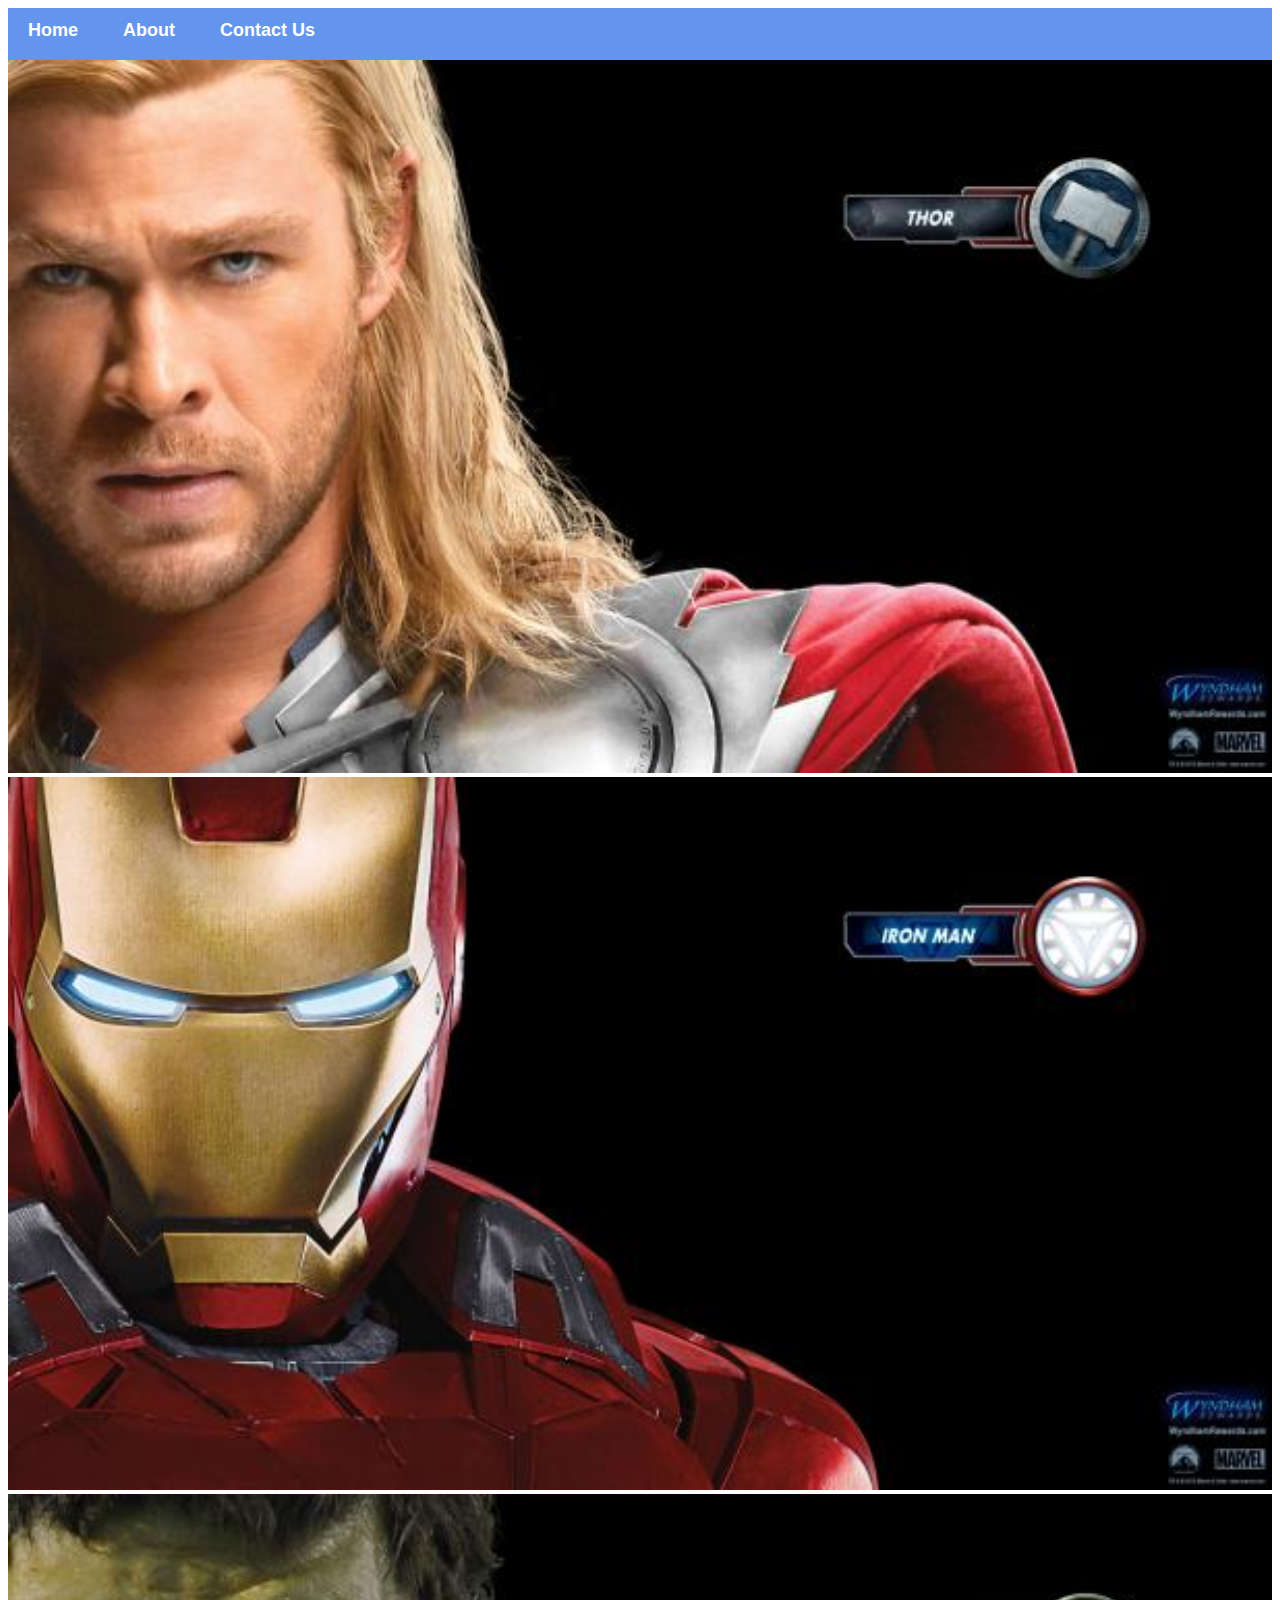
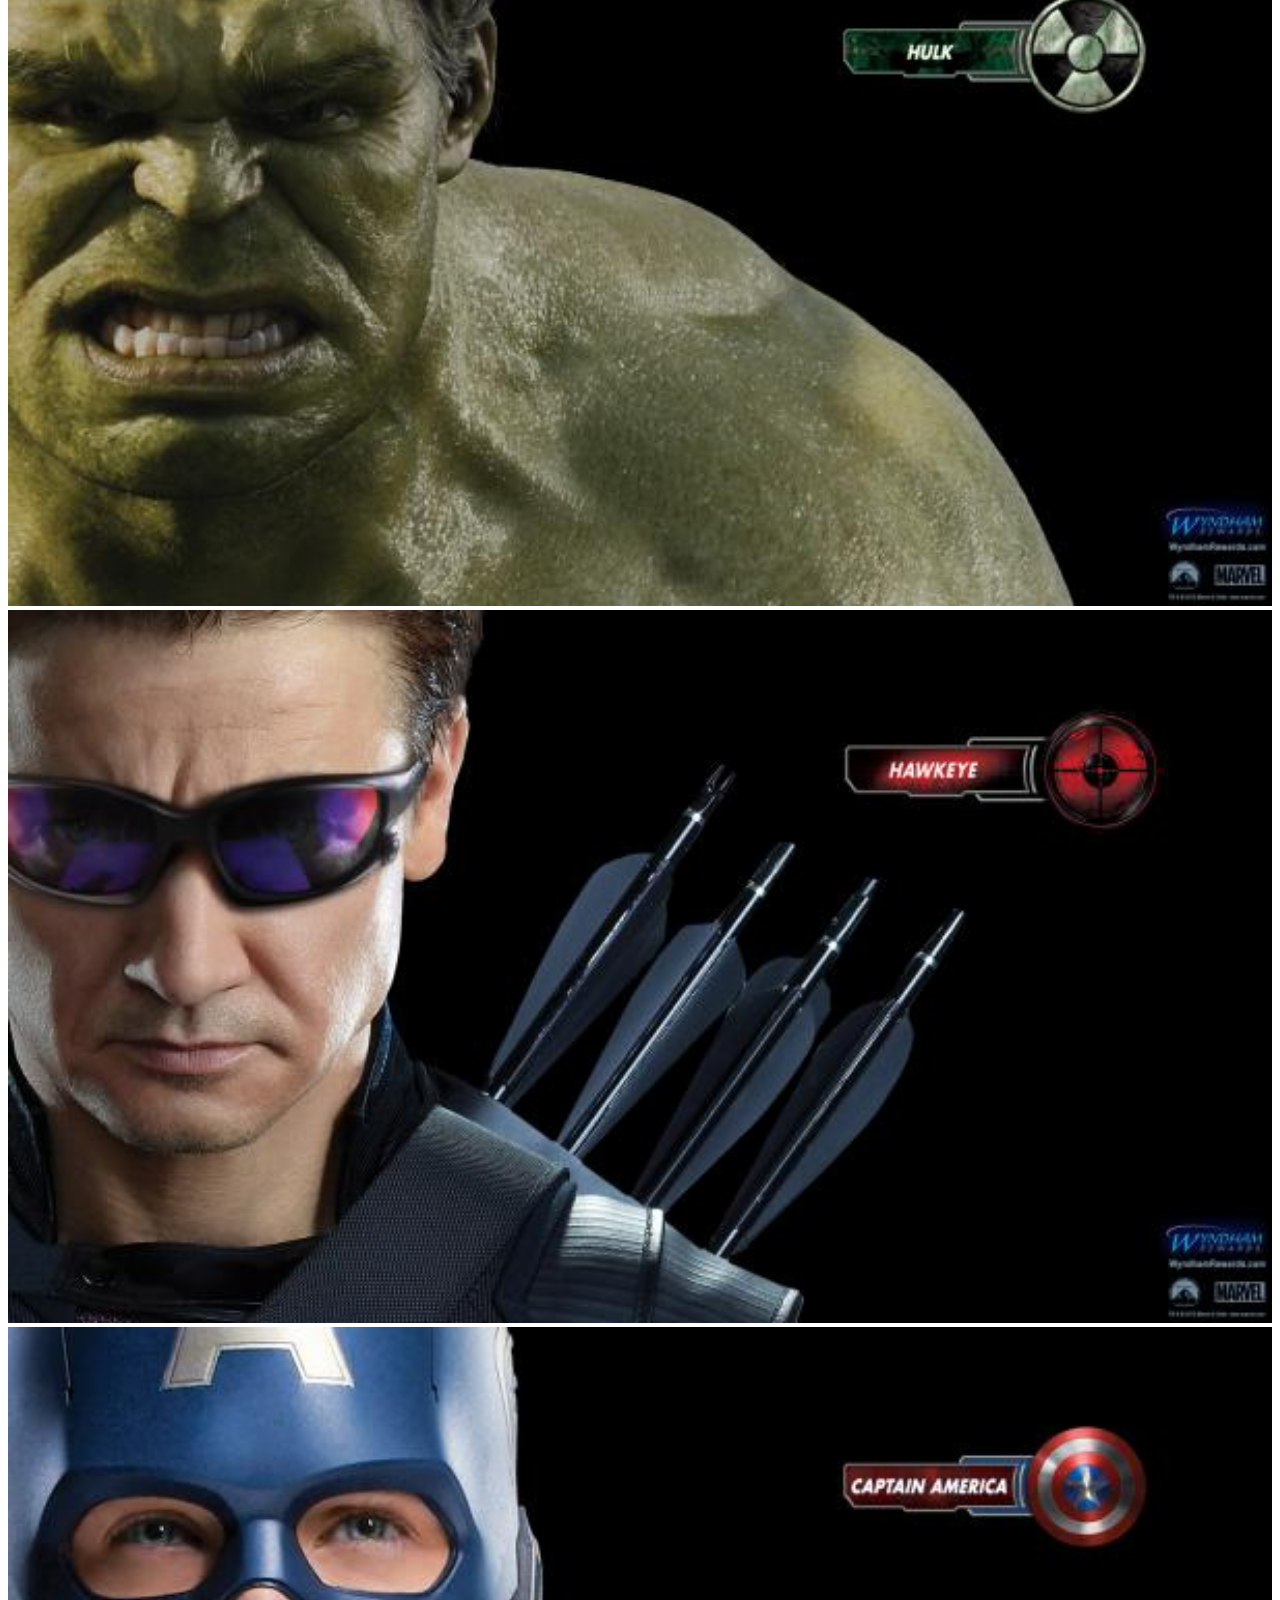
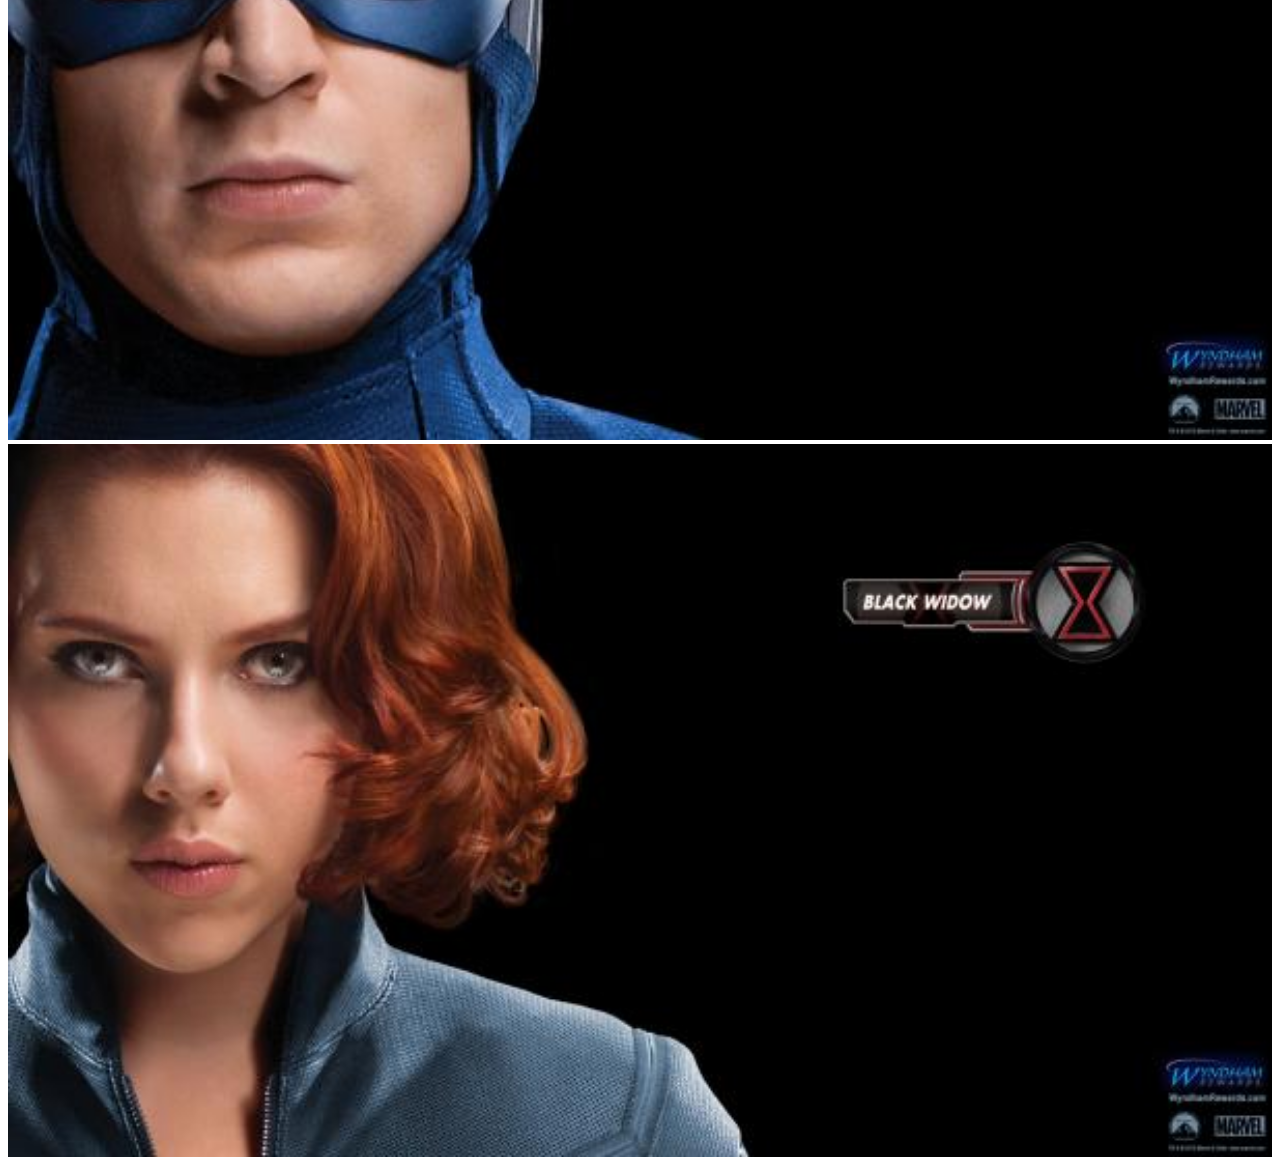
<file: index.html>
<!DOCTYPE html>
<html>
    <head>
        <link rel="stylesheet" href="style.css">

        <body>
            <div id="menu">
                <a href="index.html">Home</a>
                <a href="about.html">About</a>
                <a href="contact.html">Contact Us</a>
            </div>
            <div class="gallery">
                <a href="avenger-1.html"> <img src="images/avengers_01.jpg" /></a>
                <a href="avenger-2.html"> <img src="images/avengers_02.jpg" /></a>
                <a href="avenger-3.html"> <img src="images/avengers_03.jpg" /></a>
                <a href="avenger-4.html"> <img src="images/avengers_04.jpg" /></a>
                <a href="avenger-5.html"> <img src="images/avengers_05.jpg" /></a>
                <a href="avenger-6.html"> <img src="images/avengers_06.jpg" /></a>
            </div>

        </body>
    </head>
</html>
</file>
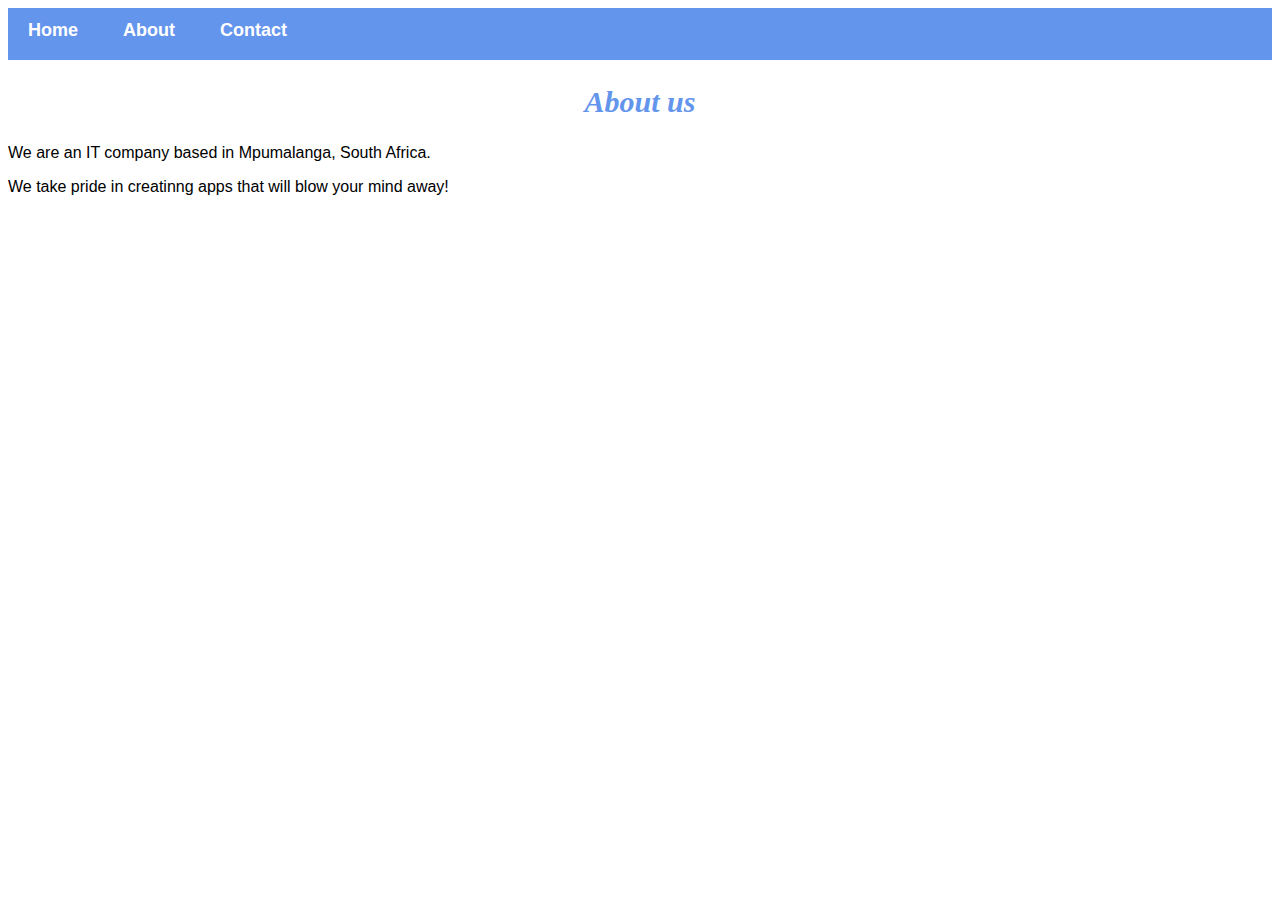
<file: about.html>
<!DOCTYPE html>
<html>
    <head>
        <link rel="stylesheet" href="style.css">

        <body>
            <div id="menu">
                <a href="index.html">Home</a>
                <a href="about.html">About</a>
                <a href="contact.html">Contact</a>
            </div>
            <h2>About us</h2>
            <p>We are an IT company based in Mpumalanga, South Africa.</p>
            <p>We take pride in creatinng apps that will blow your mind away!</p>
            
        </body>
    </head>
</html>
</file>
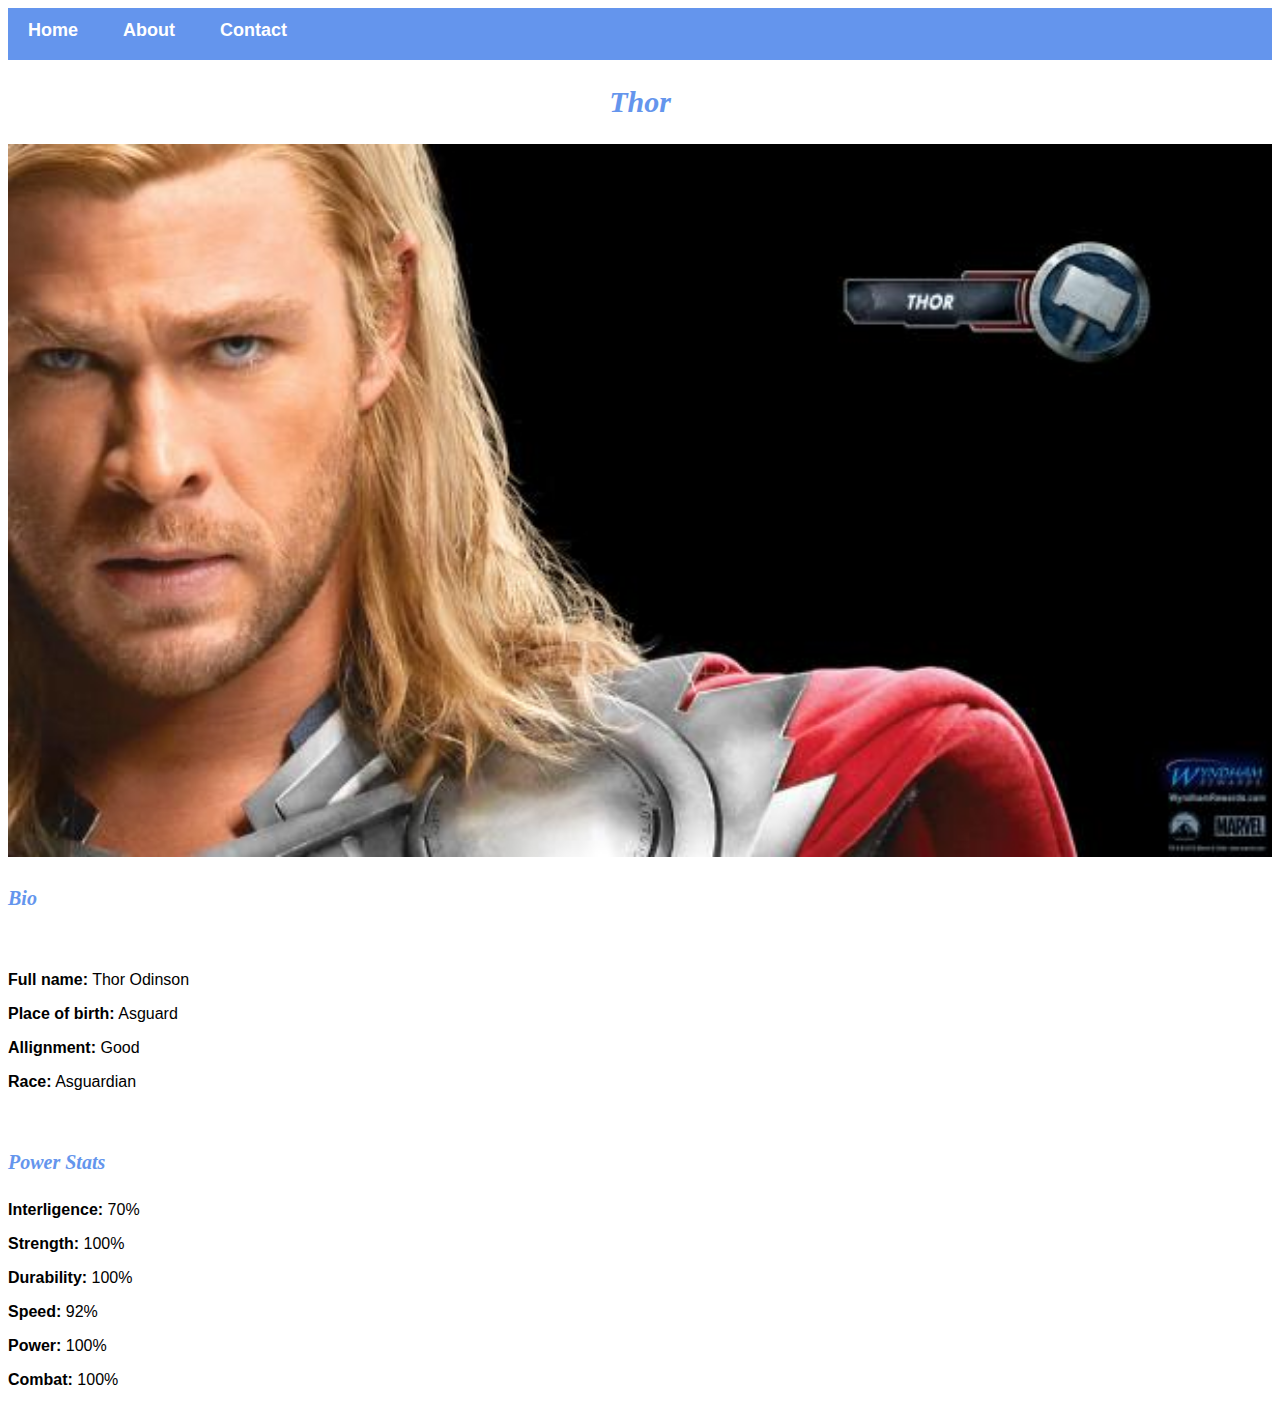
<file: avenger-1.html>
<!DOCTYPE html>
<html>
    <head>
        <link rel="stylesheet" href="style.css">

        <body>
            <div id="menu">
                <a href="index.html">Home</a>
                <a href="about.html">About</a>
                <a href="contact.html">Contact</a>
            </div>
            <h2>Thor</h2>
            <div class="gallery">
                <img src="images/avengers_01.jpg" />

            </div>
                <h4>Bio</h4> <br/>
                <p><b>Full name:</b> Thor Odinson</p>
                <p><b>Place of birth:</b> Asguard</p>
                <p><b>Allignment:</b> Good</p>
                <p><b>Race:</b> Asguardian</p>
                <br/>
                <h4>Power Stats</h4>
                <p><b>Interligence:</b> 70%</p>
                <p><b>Strength:</b> 100%</p>
                <p><b>Durability:</b> 100%</p>
                <p><b>Speed:</b> 92%</p>
                <p><b>Power:</b> 100%</p>
                <p><b>Combat:</b> 100%</p>

        </body>
    </head>
</html>
</file>
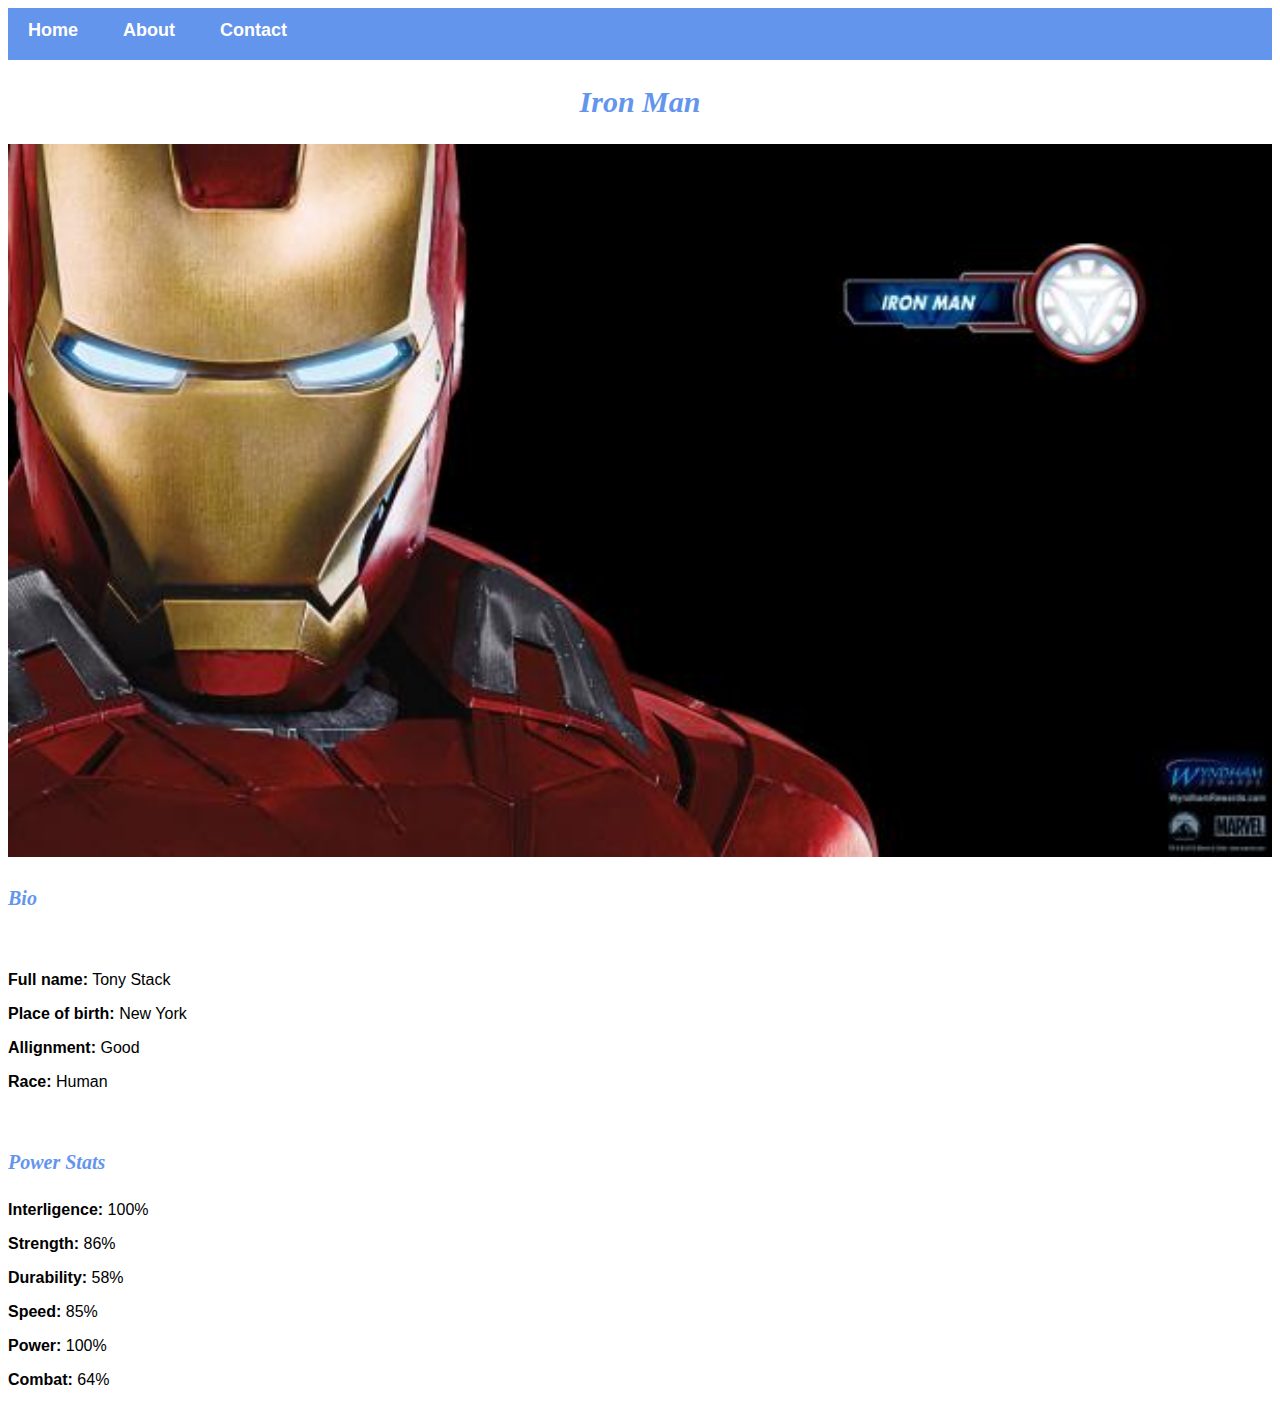
<file: avenger-2.html>
<!DOCTYPE html>
<html>
    <head>
        <link rel="stylesheet" href="style.css">

        <body>
            <div id="menu">
                <a href="index.html">Home</a>
                <a href="about.html">About</a>
                <a href="contact.html">Contact</a>
            </div>
            <h2>Iron Man</h2>
            <div class="gallery">
                <img src="images/avengers_02.jpg" />

            </div>
                <h4>Bio</h4> <br/>
                <p><b>Full name:</b> Tony Stack</p>
                <p><b>Place of birth:</b> New York</p>
                <p><b>Allignment:</b> Good</p>
                <p><b>Race:</b> Human</p>
                <br/>
                <h4>Power Stats</h4>
                <p><b>Interligence:</b> 100%</p>
                <p><b>Strength:</b> 86%</p>
                <p><b>Durability:</b> 58%</p>
                <p><b>Speed:</b> 85%</p>
                <p><b>Power:</b> 100%</p>
                <p><b>Combat:</b> 64%</p>

        </body>
    </head>
</html>
</file>
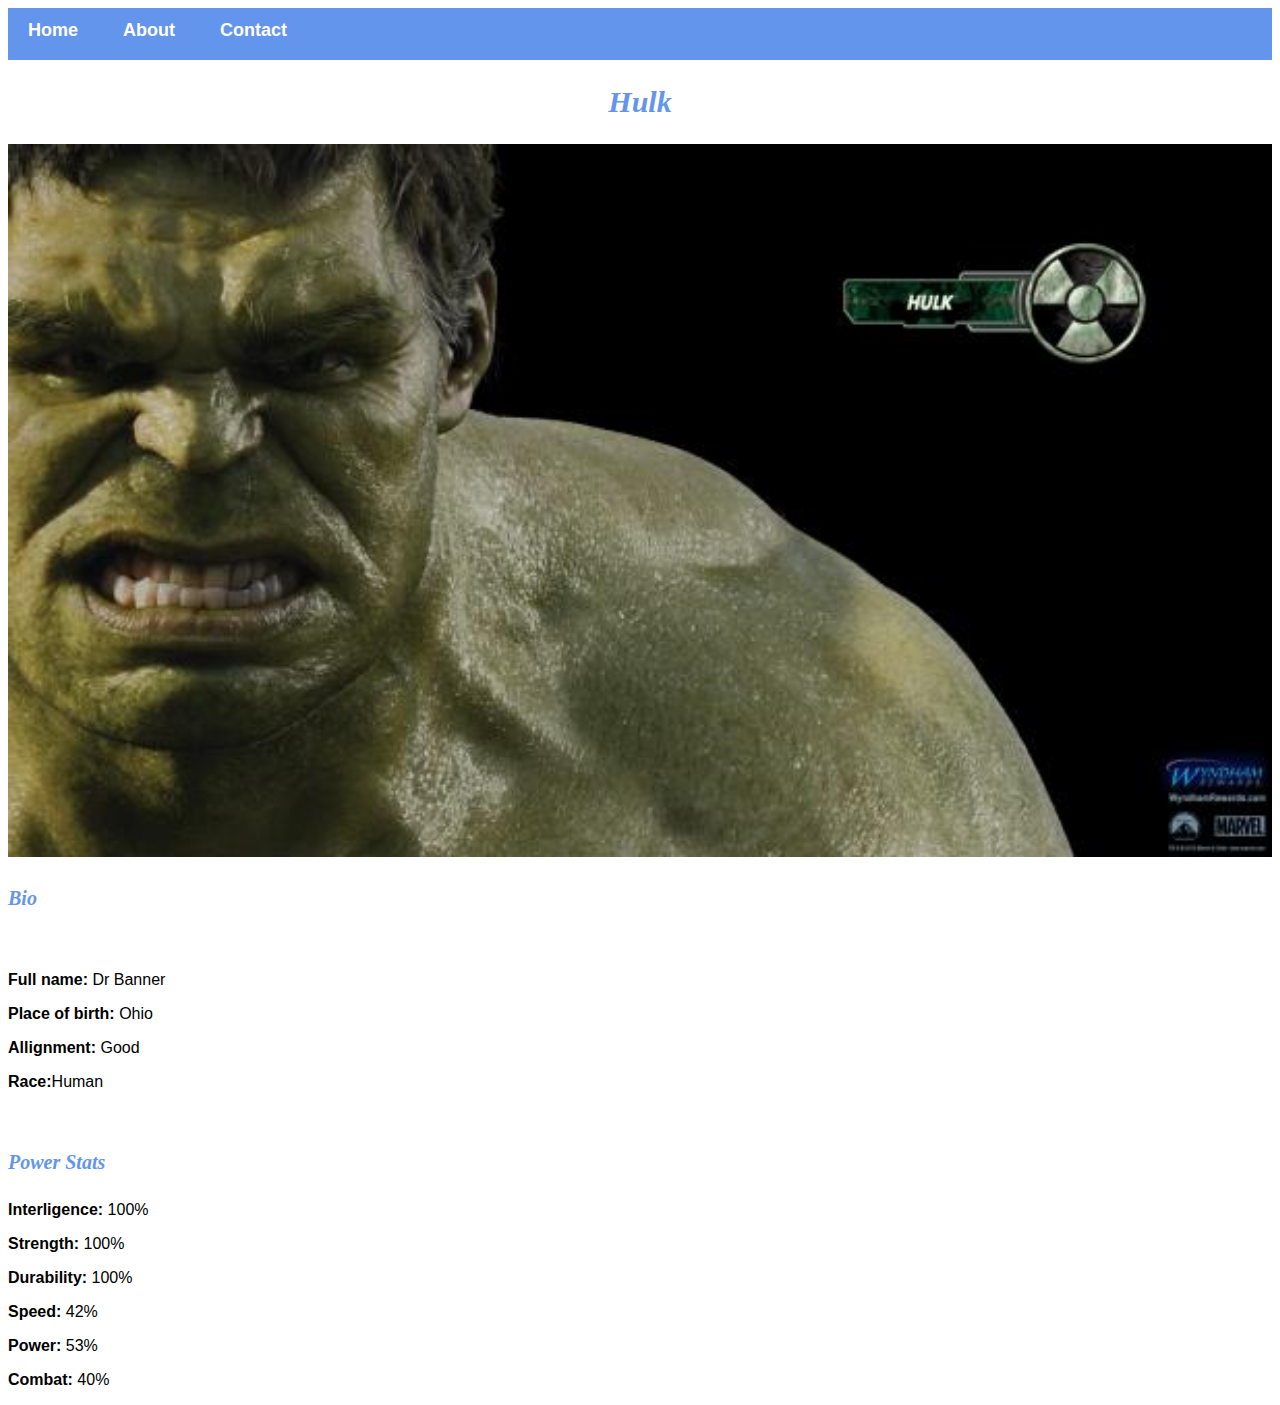
<file: avenger-3.html>
<!DOCTYPE html>
<html>
    <head>
        <link rel="stylesheet" href="style.css">

        <body>
            <div id="menu">
                <a href="index.html">Home</a>
                <a href="about.html">About</a>
                <a href="contact.html">Contact</a>
            </div>
            <h2>Hulk</h2>
            <div class="gallery">
                <img src="images/avengers_03.jpg" />

            </div>
                <h4>Bio</h4> <br/>
                <p><b>Full name:</b> Dr Banner</p>
                <p><b>Place of birth:</b> Ohio</p>
                <p><b>Allignment:</b> Good</p>
                <p><b>Race:</b>Human</p>
                <br/>
                <h4>Power Stats</h4>
                <p><b>Interligence:</b> 100%</p>
                <p><b>Strength:</b> 100%</p>
                <p><b>Durability:</b> 100%</p>
                <p><b>Speed:</b> 42%</p>
                <p><b>Power:</b> 53%</p>
                <p><b>Combat:</b> 40%</p>

        </body>
    </head>
</html>
</file>
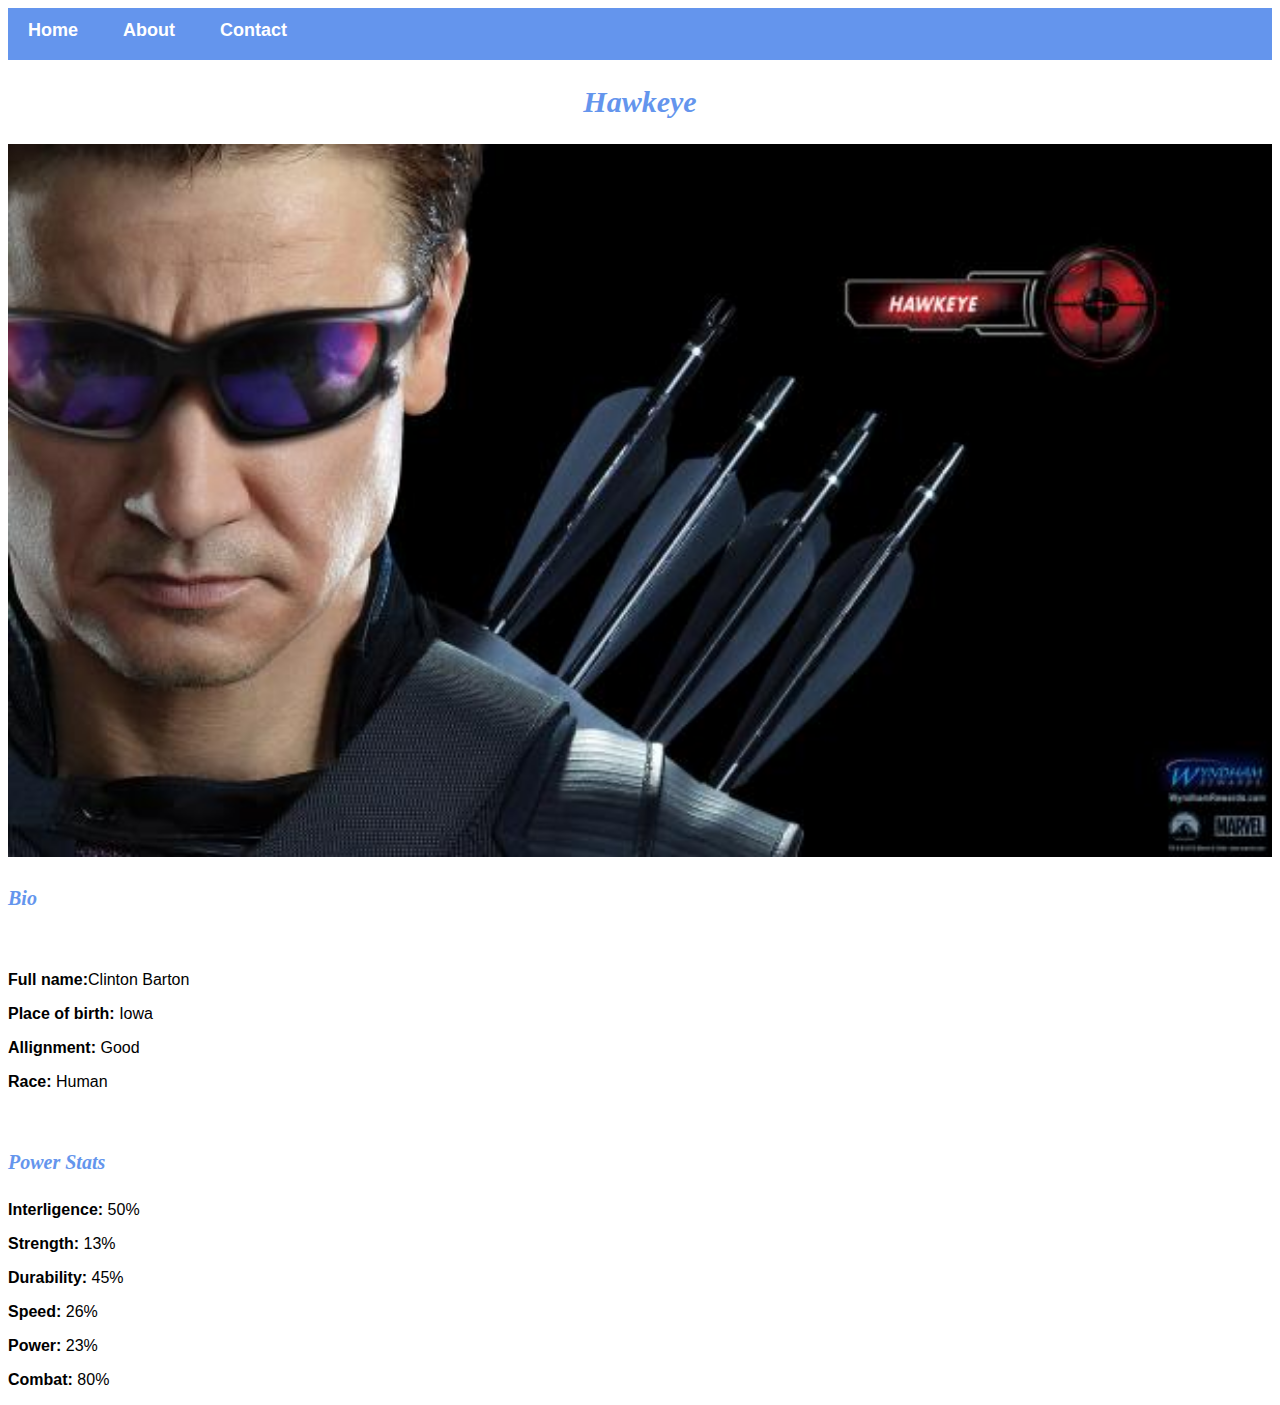
<file: avenger-4.html>
<!DOCTYPE html>
<html>
    <head>
        <link rel="stylesheet" href="style.css">

        <body>
            <div id="menu">
                <a href="index.html">Home</a>
                <a href="about.html">About</a>
                <a href="contact.html">Contact</a>
            </div>
            <h2>Hawkeye</h2>
            <div class="gallery">
                <img src="images/avengers_04.jpg" />

            </div>
                <h4>Bio</h4> <br/>
                <p><b>Full name:</b>Clinton Barton</p>
                <p><b>Place of birth:</b> Iowa</p>
                <p><b>Allignment:</b> Good</p>
                <p><b>Race:</b> Human</p>
                <br/>
                <h4>Power Stats</h4>
                <p><b>Interligence:</b> 50%</p>
                <p><b>Strength:</b> 13%</p>
                <p><b>Durability:</b> 45%</p>
                <p><b>Speed:</b> 26%</p>
                <p><b>Power:</b> 23%</p>
                <p><b>Combat:</b> 80%</p>

        </body>
    </head>
</html>
</file>
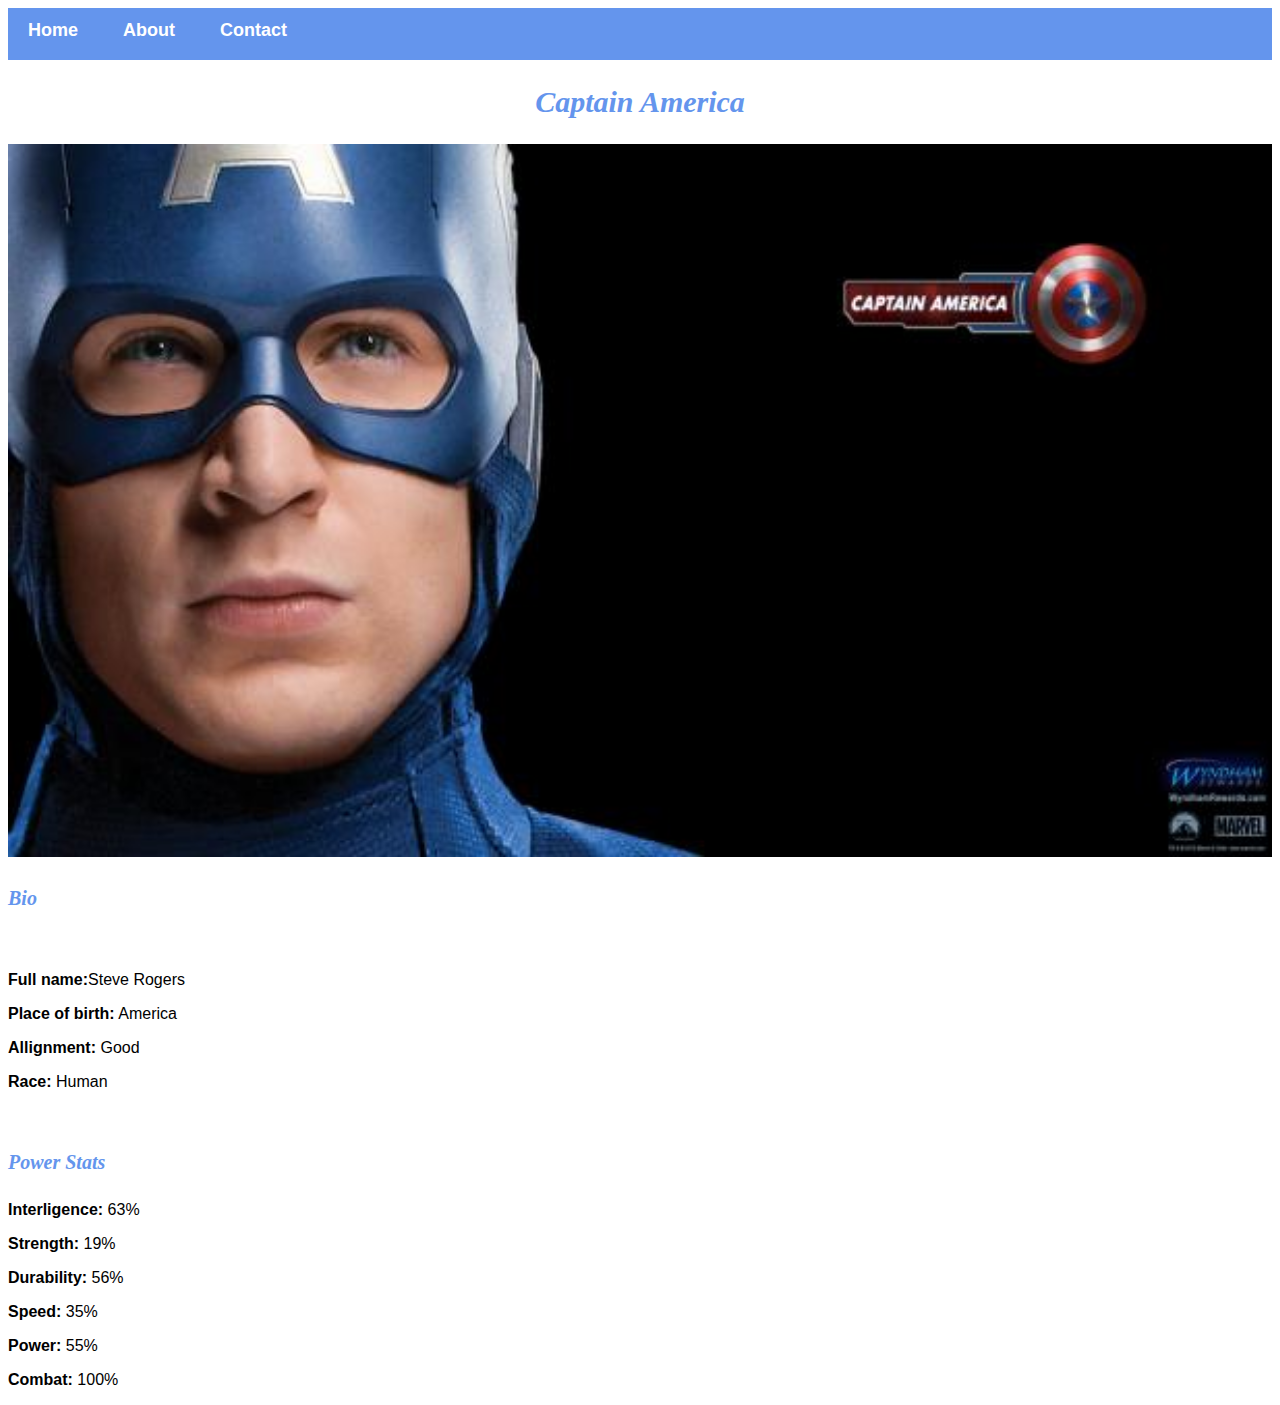
<file: avenger-5.html>
<!DOCTYPE html>
<html>
    <head>
        <link rel="stylesheet" href="style.css">

        <body>
            <div id="menu">
                <a href="index.html">Home</a>
                <a href="about.html">About</a>
                <a href="contact.html">Contact</a>
            </div>
            <h2>Captain America</h2>
            <div class="gallery">
                <img src="images/avengers_05.jpg" />

            </div>
                <h4>Bio</h4> <br/>
                <p><b>Full name:</b>Steve Rogers</p>
                <p><b>Place of birth:</b> America</p>
                <p><b>Allignment:</b> Good</p>
                <p><b>Race:</b> Human</p>
                <br/>
                <h4>Power Stats</h4>
                <p><b>Interligence:</b> 63%</p>
                <p><b>Strength:</b> 19%</p>
                <p><b>Durability:</b> 56%</p>
                <p><b>Speed:</b> 35%</p>
                <p><b>Power:</b> 55%</p>
                <p><b>Combat:</b> 100%</p>

        </body>
    </head>
</html>
</file>
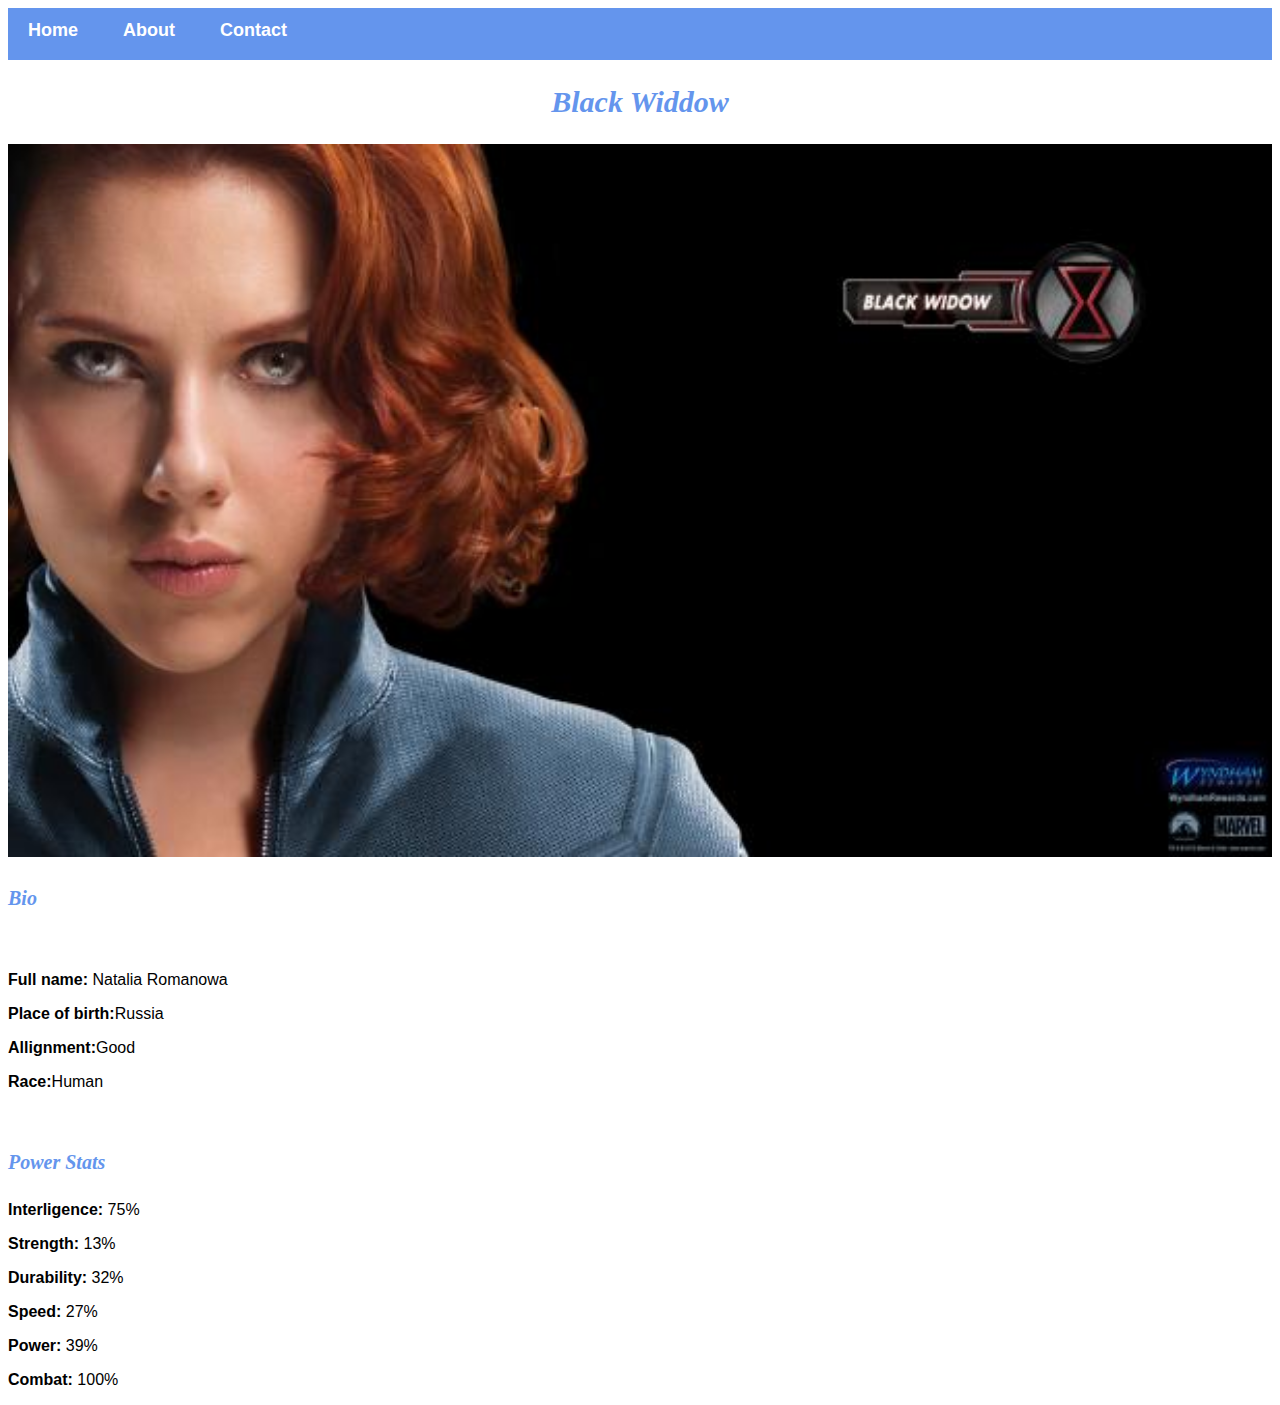
<file: avenger-6.html>
<!DOCTYPE html>
<html>
    <head>
        <link rel="stylesheet" href="style.css">

        <body>
            <div id="menu">
                <a href="index.html">Home</a>
                <a href="about.html">About</a>
                <a href="contact.html">Contact</a>
            </div>
            <h2>Black Widdow</h2>
            <div class="gallery">
                <img src="images/avengers_06.jpg" />

            </div>
                <h4>Bio</h4> <br/>
                <p><b>Full name:</b> Natalia Romanowa</p>
                <p><b>Place of birth:</b>Russia</p>
                <p><b>Allignment:</b>Good</p>
                <p><b>Race:</b>Human</p>
                <br/>
                <h4>Power Stats</h4>
                <p><b>Interligence:</b> 75%</p>
                <p><b>Strength:</b> 13%</p>
                <p><b>Durability:</b> 32%</p>
                <p><b>Speed:</b> 27%</p>
                <p><b>Power:</b> 39%</p>
                <p><b>Combat:</b> 100%</p>

        </body>
    </head>
</html>
</file>
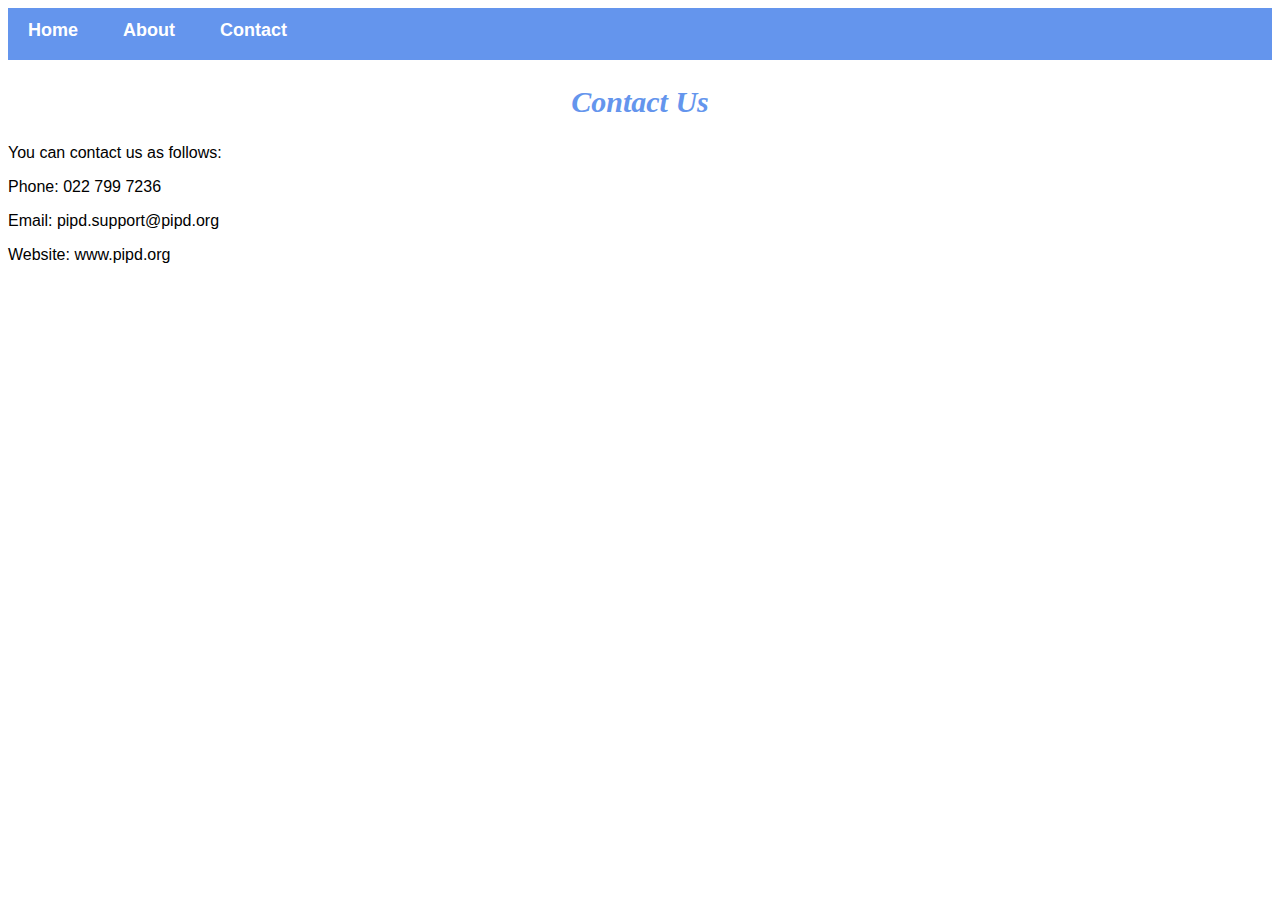
<file: contact.html>
<!DOCTYPE html>
<html>
    <head>
        <link rel="stylesheet" href="style.css">

        <body>
            <div id="menu">
                <a href="index.html">Home</a>
                <a href="about.html">About</a>
                <a href="contact.html">Contact</a>
            </div>
            <h2>Contact Us</h2>
            <p>You can contact us as follows:</p>
            <p>Phone: 022 799 7236</p>
            <p>Email: pipd.support@pipd.org</p>
            <p>Website: www.pipd.org</p>
            

        </body>
    </head>
</html>
</file>
<file: style.css>
.gallery img{
    width: 100%;
}

h2{
    font-family: impact, fantasy;
    text-align: center;
    font-size: 30px;
    color: cornflowerblue;
    font-style: italic;
}

h4{
    font-family: impact, fantasy;
    font-size: 20px;
    font-style: italic;
    color: cornflowerblue;
}

p{
    font-family: Arial, Helvetica, sans-serif;
}

#menu{
    width: 100%;
    height: 40px;
    background-color: cornflowerblue;
    padding-top: 12px;
}

#menu{
    font-family: Arial, Helvetica, sans-serif;
    font-size: 18px;
    font-weight: 800;
}

#menu a{
    padding-right: 20px;
    padding-left: 20px;
}

a{   text-decoration: none;
     color: #ffffff;
     
}

#menu a:hover{
    color: #5077bd;
}
</file>
